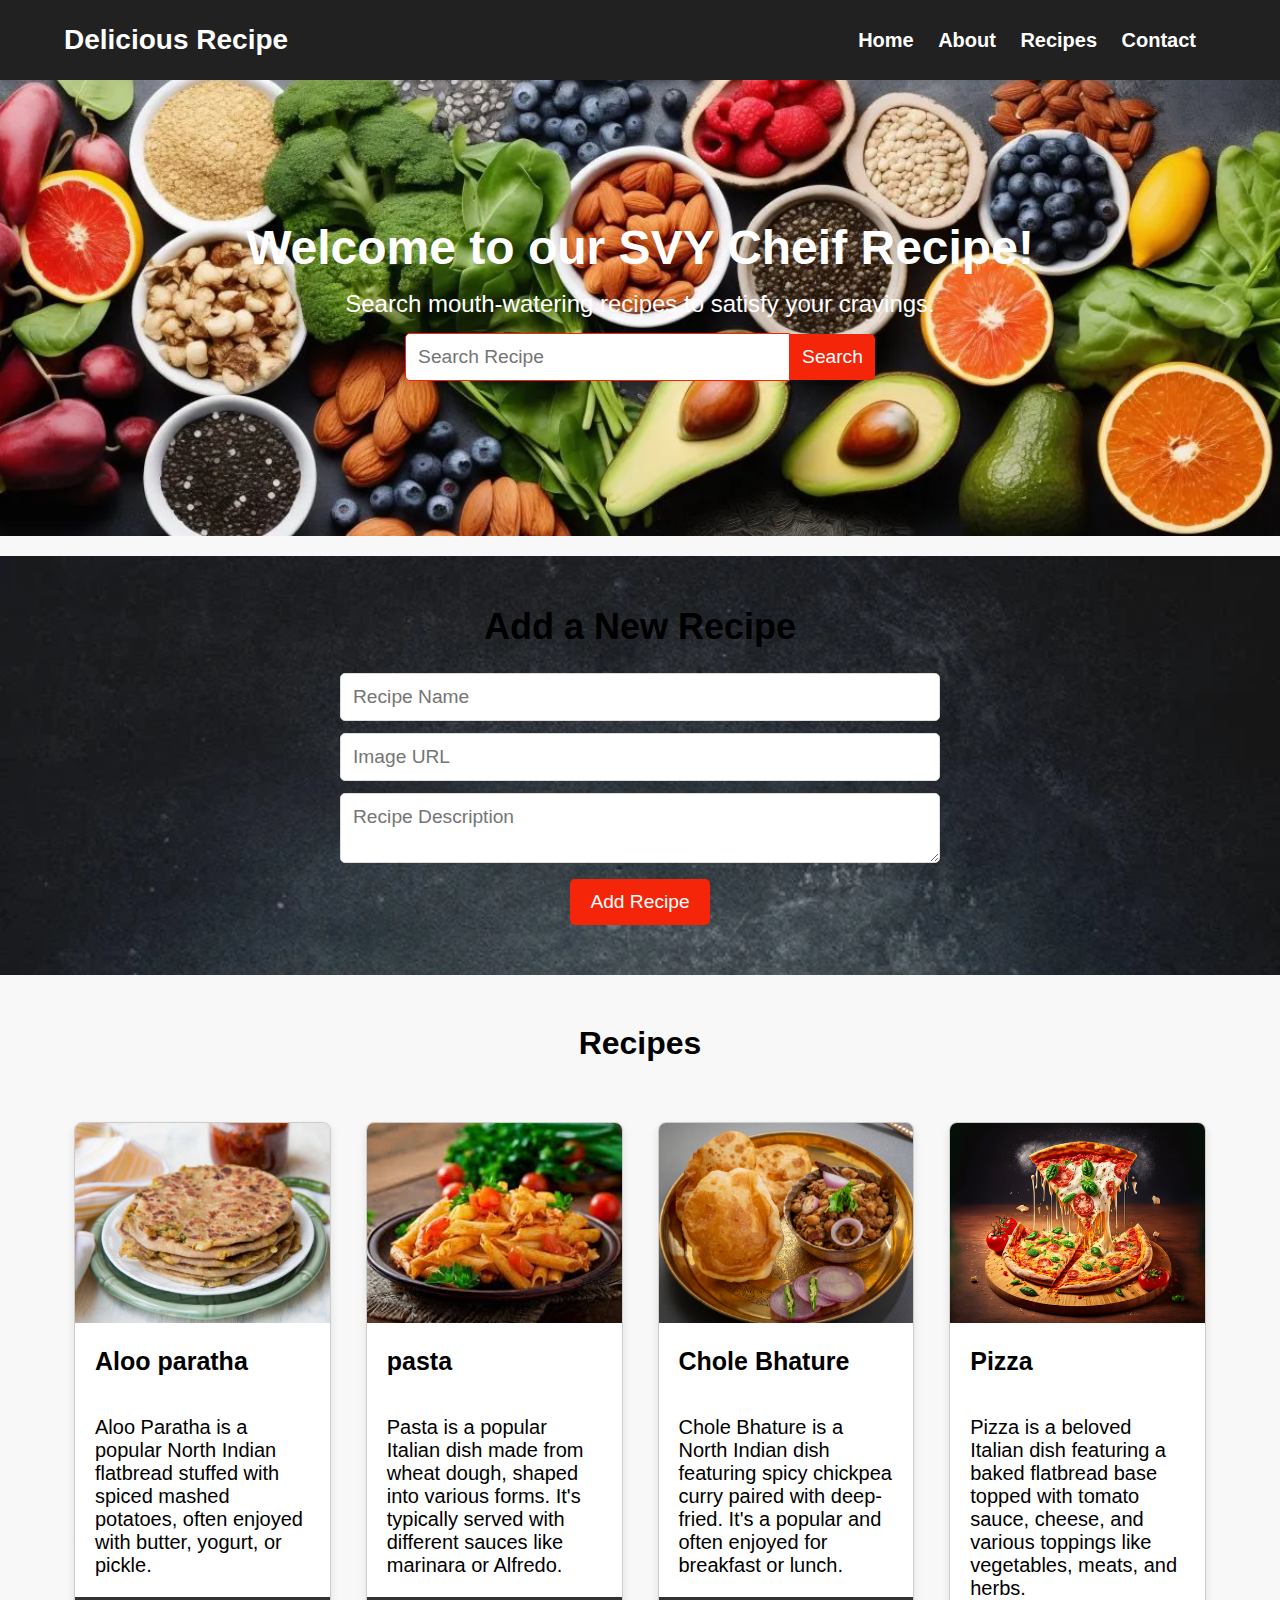
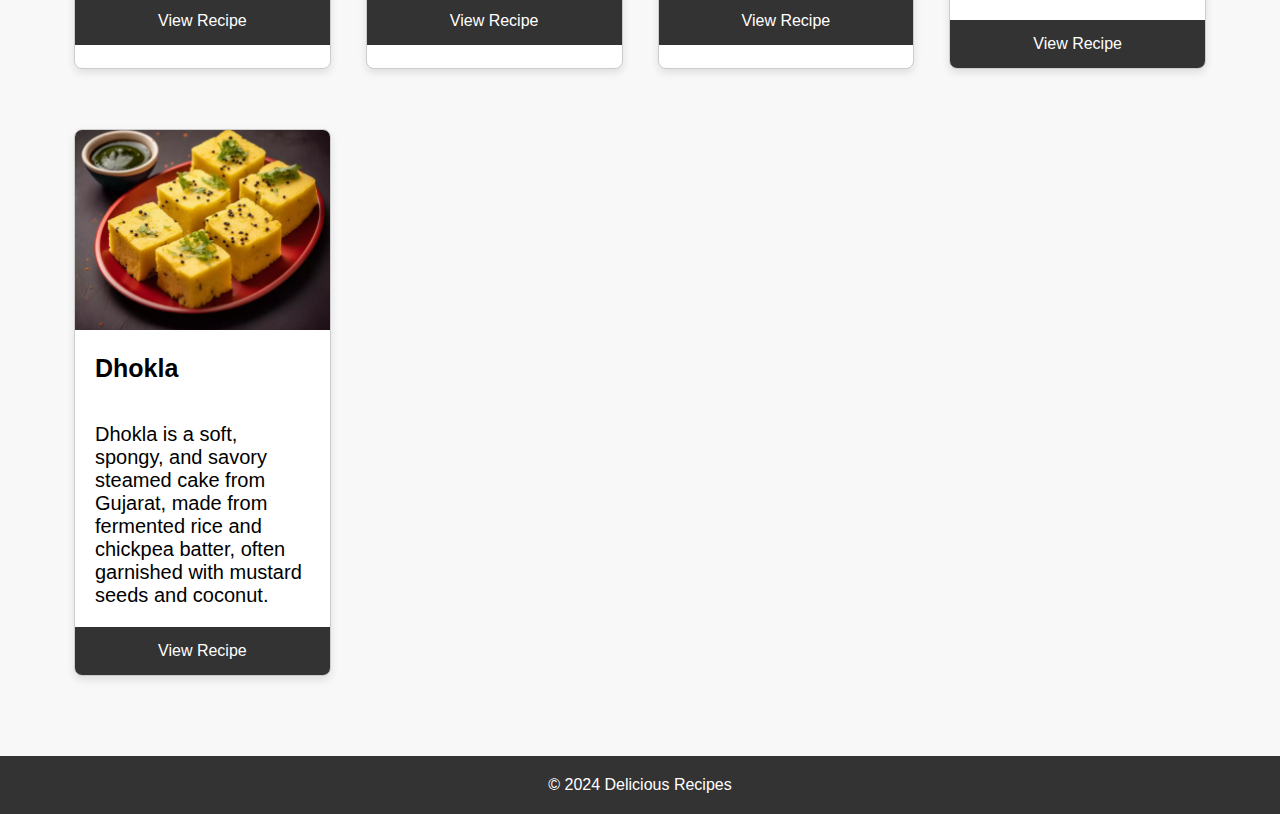
<file: index.html>
<!DOCTYPE html>
<html lang="en">
<head>
    <meta charset="UTF-8">
    <meta name="viewport" content="width=device-width, initial-scale=1.0">
    <link rel="stylesheet" href="index.css ">
    <title>Recipe Book</title>
</head>
<body>
    <header>
        <div class="container">
            <h1 class="logo">Delicious Recipe</h1>
            <nav>
                <div class="q   menu-icon">&#9776;</div>
                <ul class="nav-list">
                    <a href="index.html "><li>Home</li></a>
                    <a href="about.html"><li>About</li></a>
                    <a href="recipe.html"><li>Recipes</li></a>
                    <a href="contect.html"><li>Contact</li></a>
                </ul>
            </nav>    
        </div>
    </header>
    
    <section class="hero">
        <div class="hero-section">
            <h2>Welcome to our SVY Cheif Recipe!</h2>
            <p>Search mouth-watering recipes to satisfy your cravings.</p>
            
            <form action="#" class="search-box">
                <input type="text" id="search-input" placeholder="Search Recipe">
                <button type="button" id="search-button">Search</button>
            </form>
        </div>
    </section>

    <!-- Form to Add New Recipes -->
    <section class="add-recipe">
        <h2>Add a New Recipe</h2>
        <form id="recipe-form">
            <input type="text" id="recipe-name" placeholder="Recipe Name" required>
            <input type="text" id="recipe-image" placeholder="Image URL" required>
            <textarea id="recipe-description" placeholder="Recipe Description" required></textarea>
            <button type="submit">Add Recipe</button>
        </form>
    </section>

    <section class="recipes">
        <h1>Recipes</h1>
        <div class="recipe-section">
            <!-- Existing Recipe Cards -->
            <div class="recipe-card">
                <img src=" c1.jpg " alt="  Aloo paratha">
                <h2>Aloo paratha </h2>
                <p>Aloo Paratha is a popular North Indian flatbread stuffed with spiced mashed potatoes, often enjoyed with butter, yogurt, or pickle. </p>
                <a href=" https://parveenskitchen.com/easy-aloo-paratha-recipe/ ">View Recipe</a>
            </div>

            <div class="recipe-card">
                <img src="c2.jpeg " alt="pasta">
                <h2> pasta</h2>
                <p> Pasta is a popular Italian dish made from wheat dough, shaped into various forms. It's typically served with different sauces like marinara or Alfredo.</p>
                <a href="  https://cookpad.com/in-hi/recipes/13749483-%E0%A4%AA%E0%A4%B8%E0%A4%A4-pasta-recipe-in-hindi">View Recipe</a>
            </div>

            <div class="recipe-card">
                <img src="c3.jpg " alt=" Chole Bhature ">
                <h2>Chole Bhature</h2>
                <p>Chole Bhature is a North Indian dish featuring spicy chickpea curry paired with deep-fried. It's a popular and often enjoyed for breakfast or lunch.
                </p>
                <a href=" https://cookpad.com/in-hi/recipes/8289983-%E0%A4%AA%E0%A4%9C%E0%A4%AC-%E0%A4%9B%E0%A4%B2-%E0%A4%AD%E0%A4%9F%E0%A4%B0-punjabi-chole-bhature-recipe-in-hindi">View Recipe</a>
            </div>

            <div class="recipe-card">
                <img src="c4.jpg " alt="Pizza">
                <h2>Pizza </h2>
                <p> Pizza is a beloved Italian dish featuring a baked flatbread base topped with tomato sauce, cheese, and various toppings like vegetables, meats, and herbs.</p>
                <a href="  https://www.loveandlemons.com/homemade-pizza/ ">View Recipe</a>
            </div>

            <div class="recipe-card">
                <img src=" c5.webp" alt="Dhokla">
                <h2>Dhokla </h2>
                <p>Dhokla is a soft, spongy, and savory steamed cake from Gujarat, made from fermented rice and chickpea batter, often garnished with mustard seeds and coconut.</p>
                <a href="  https://nishamadhulika.com/309-besan-dhokla-recipe.html ">View Recipe</a>
            </div>
        </div>
    </section>

    <footer>
        <div>
            <p>&copy; 2024 Delicious Recipes</p>
        </div>
    </footer>

    <!-- JavaScript Code -->
    <script>
        document.addEventListener('DOMContentLoaded', () => {
            const recipeForm = document.getElementById('recipe-form');
            const recipeSection = document.querySelector('.recipe-section');
            const searchInput = document.getElementById('search-input');
            const searchButton = document.getElementById('search-button');
            const existingRecipes = Array.from(document.querySelectorAll('.recipe-card'));

            // Function to create a new recipe card
            function createRecipeCard(name, image, description) {
                const card = document.createElement('div');
                card.className = 'recipe-card';

                card.innerHTML = `
                    <img src="${image}" alt="${name}">
                    <h2>${name}</h2>
                    <p>${description}</p>
                    <a href="#">View Recipe</a>
                `;

                return card;
            }

            // Event listener to add a new recipe
            recipeForm.addEventListener('submit', (e) => {
                e.preventDefault();
                
                const name = document.getElementById('recipe-name').value;
                const image = document.getElementById('recipe-image').value;
                const description = document.getElementById('recipe-description').value;

                const newCard = createRecipeCard(name, image, description);
                recipeSection.appendChild(newCard);

                // Clear form fields after submission
                recipeForm.reset();
            });

            // Function to filter recipes based on search input
            function filterRecipes() {
                const searchValue = searchInput.value.toLowerCase();
                const recipes = document.querySelectorAll('.recipe-card');

                recipes.forEach(recipe => {
                    const name = recipe.querySelector('h2').textContent.toLowerCase();
                    if (name.includes(searchValue)) {
                        recipe.style.display = 'block';
                    } else {
                        recipe.style.display = 'none';
                    }
                });
            }

            // Event listener for search functionality
            searchButton.addEventListener('click', filterRecipes);
            searchInput.addEventListener('keyup', filterRecipes);
        });
    </script>
</body>
</html>
</file>
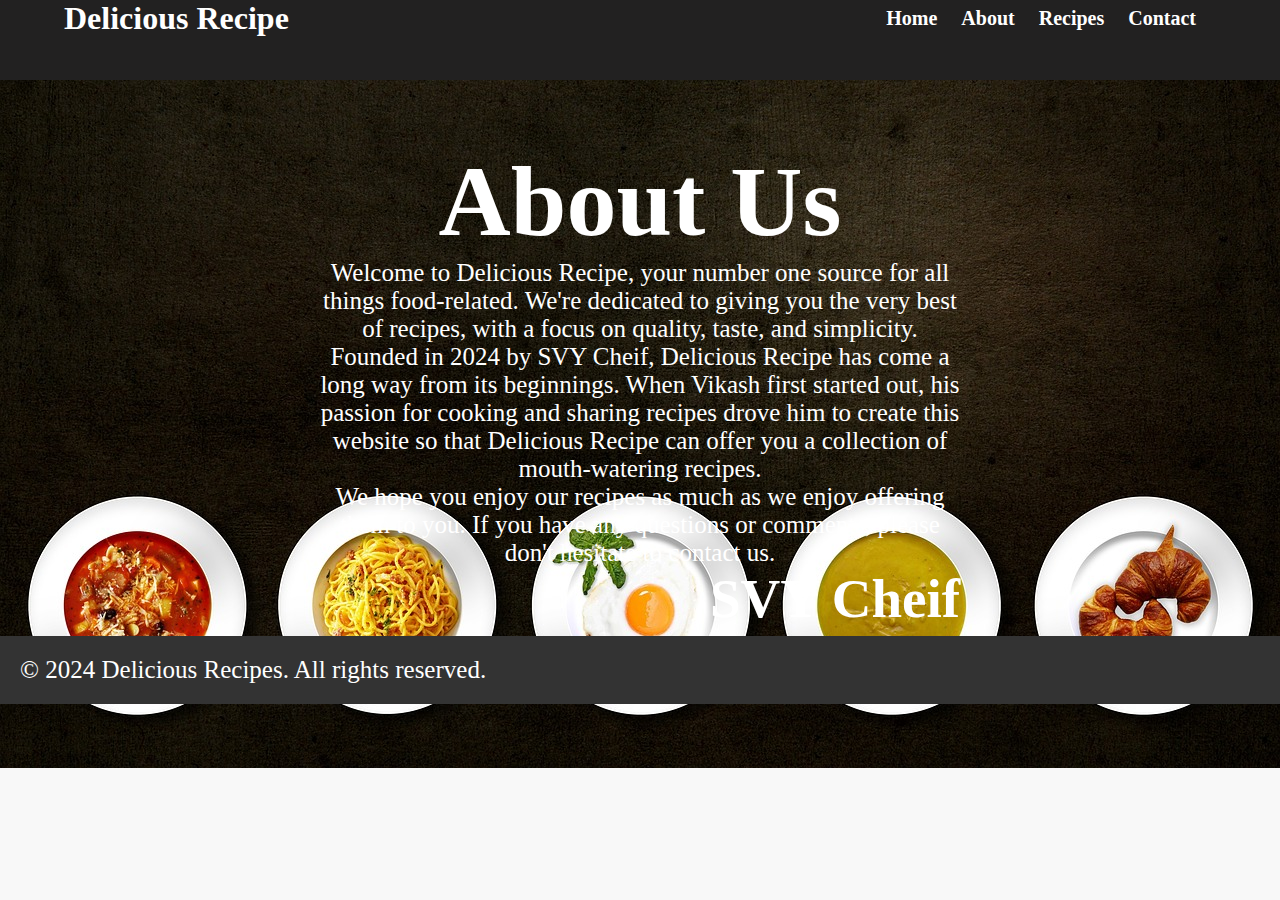
<file: about.html>
<!DOCTYPE html>
<html lang="en">
<head>
    <meta charset="UTF-8">
    <meta name="viewport" content="width=device-width, initial-scale=1.0">
    <link rel="stylesheet" href="about.css">
    <title>About Us - Delicious Recipe</title>
</head>
<body>
    <header>
        <div class="container">
            <h1 class="logo">Delicious Recipe</h1>
            <nav>
                <div class="menu-icon">&#9776;</div>
                <ul class="nav-list">
                    <a href="index.html "><li>Home</li></a>
                    <a href="about.html"><li>About</li></a>
                    <a href="recipe.html"><li>Recipes</li></a>
                    <a href="contect.html"><li>Contact</li></a>

                </ul>
            </nav>
        </div>
    </header>

    <section class="about-us">
        <div class="container1">
            <h2>About Us</h2>
            <p>Welcome to Delicious Recipe, your number one source for all things food-related. We're dedicated to giving you the very best of recipes, with a focus on quality, taste, and simplicity.</p>
            <p>Founded in 2024 by SVY Cheif, Delicious Recipe has come a long way from its beginnings. When Vikash first started out, his passion for cooking and sharing recipes drove him to create this website so that Delicious Recipe can offer you a collection of mouth-watering recipes.</p>
            <p>We hope you enjoy our recipes as much as we enjoy offering them to you. If you have any questions or comments, please don't hesitate to contact us.</p>
            <p class="sing"><strong> SVY Cheif </strong></p>
        </div>
    </section>

    <footer>
        <div>
            <p>&copy; 2024 Delicious Recipes. All rights reserved.</p>
        </div>
    </footer>
</body>
</html>
</file>
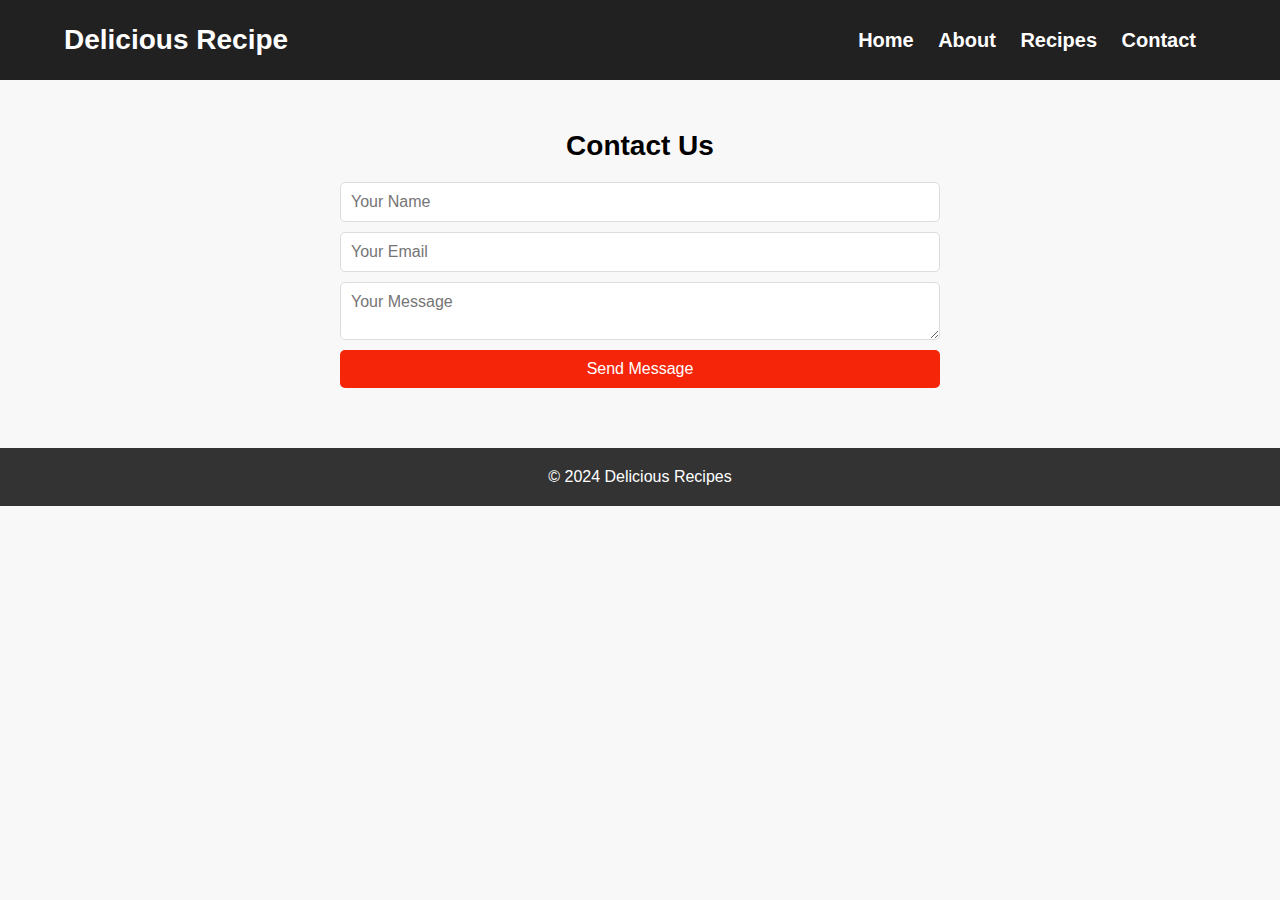
<file: contect.html>
<!DOCTYPE html>
<html lang="en">
<head>
    <meta charset="UTF-8">
    <meta name="viewport" content="width=device-width, initial-scale=1.0">
    <link rel="stylesheet" href=" index.css ">
    <title>Contact Us</title>
</head>
<body>
    <header>
        <div class="container">
            <h1 class="logo">Delicious Recipe</h1>
            <nav>
                <div class="menu-icon">&#9776;</div>
                <ul class="nav-list">
                    <li><a href="index.html">Home</a></li>
                    <li><a href="about.html">About</a></li>
                    <li><a href="recipe.html">Recipes</a></li>
                    <li><a href="contact.html">Contact</a></li>
                </ul>
            </nav>    
        </div>
    </header>

    <section class="contact-form">
        <h2>Contact Us</h2>
        <form id="contact-form" method="post" action="https://docs.google.com/spreadsheets/d/1HfXY-cvNGMTCY3MMtE9W0zX9o1uunj8OUof16r9gi0U/edit?gid=0#gid=0">
            <input type="text" id="name" name="name" placeholder="Your Name" required>
            <input type="email" id="email" name="email" placeholder="Your Email" required>
            <textarea id="message" name="message" placeholder="Your Message" required></textarea>
            <button type="submit">Send Message</button>
            <p id="form-response"></p>
        </form>
    </section>

    <footer>
        <div>
            <p>&copy; 2024 Delicious Recipes</p>
        </div>
    </footer>

    <script>
        document.getElementById('contact-form').addEventListener('submit', function(event) {
            event.preventDefault();

            // Form values
            var name = document.getElementById('name').value;
            var email = document.getElementById('email').value;
            var message = document.getElementById('message').value;

            // Google Apps Script URL
            var scriptURL = 'https://docs.google.com/spreadsheets/d/1HfXY-cvNGMTCY3MMtE9W0zX9o1uunj8OUof16r9gi0U/edit?gid=0#gid=0';

            // Form data to send
            var formData = new FormData();
            formData.append('name', name);
            formData.append('email', email);
            formData.append('message', message);

            // Fetch API to send data to Google Sheets
            fetch(scriptURL, { method: 'POST', body: formData })
                .then(response => response.text())
                .then(result => {
                    document.getElementById('form-response').innerText = 'Message sent successfully!';
                    document.getElementById('contact-form').reset();
                })
                .catch(error => {
                    document.getElementById('form-response').innerText = 'There was an error!';
                });
        });

        function doPost(e) {
  var sheet = SpreadsheetApp.openById("1HfXY-cvNGMTCY3MMtE9W0zX9o1uunj8OUof16r9gi0U").getSheetByName("Sheet1");
  
  // Extract data from the POST request
  var name = e.parameter.name;
  var email = e.parameter.email;
  var message = e.parameter.message;
  
  // Append the data to the sheet
  sheet.appendRow([name, email, message]);
  
  return ContentService.createTextOutput('Success');
}

    </script>
</body>
</html>
</file>
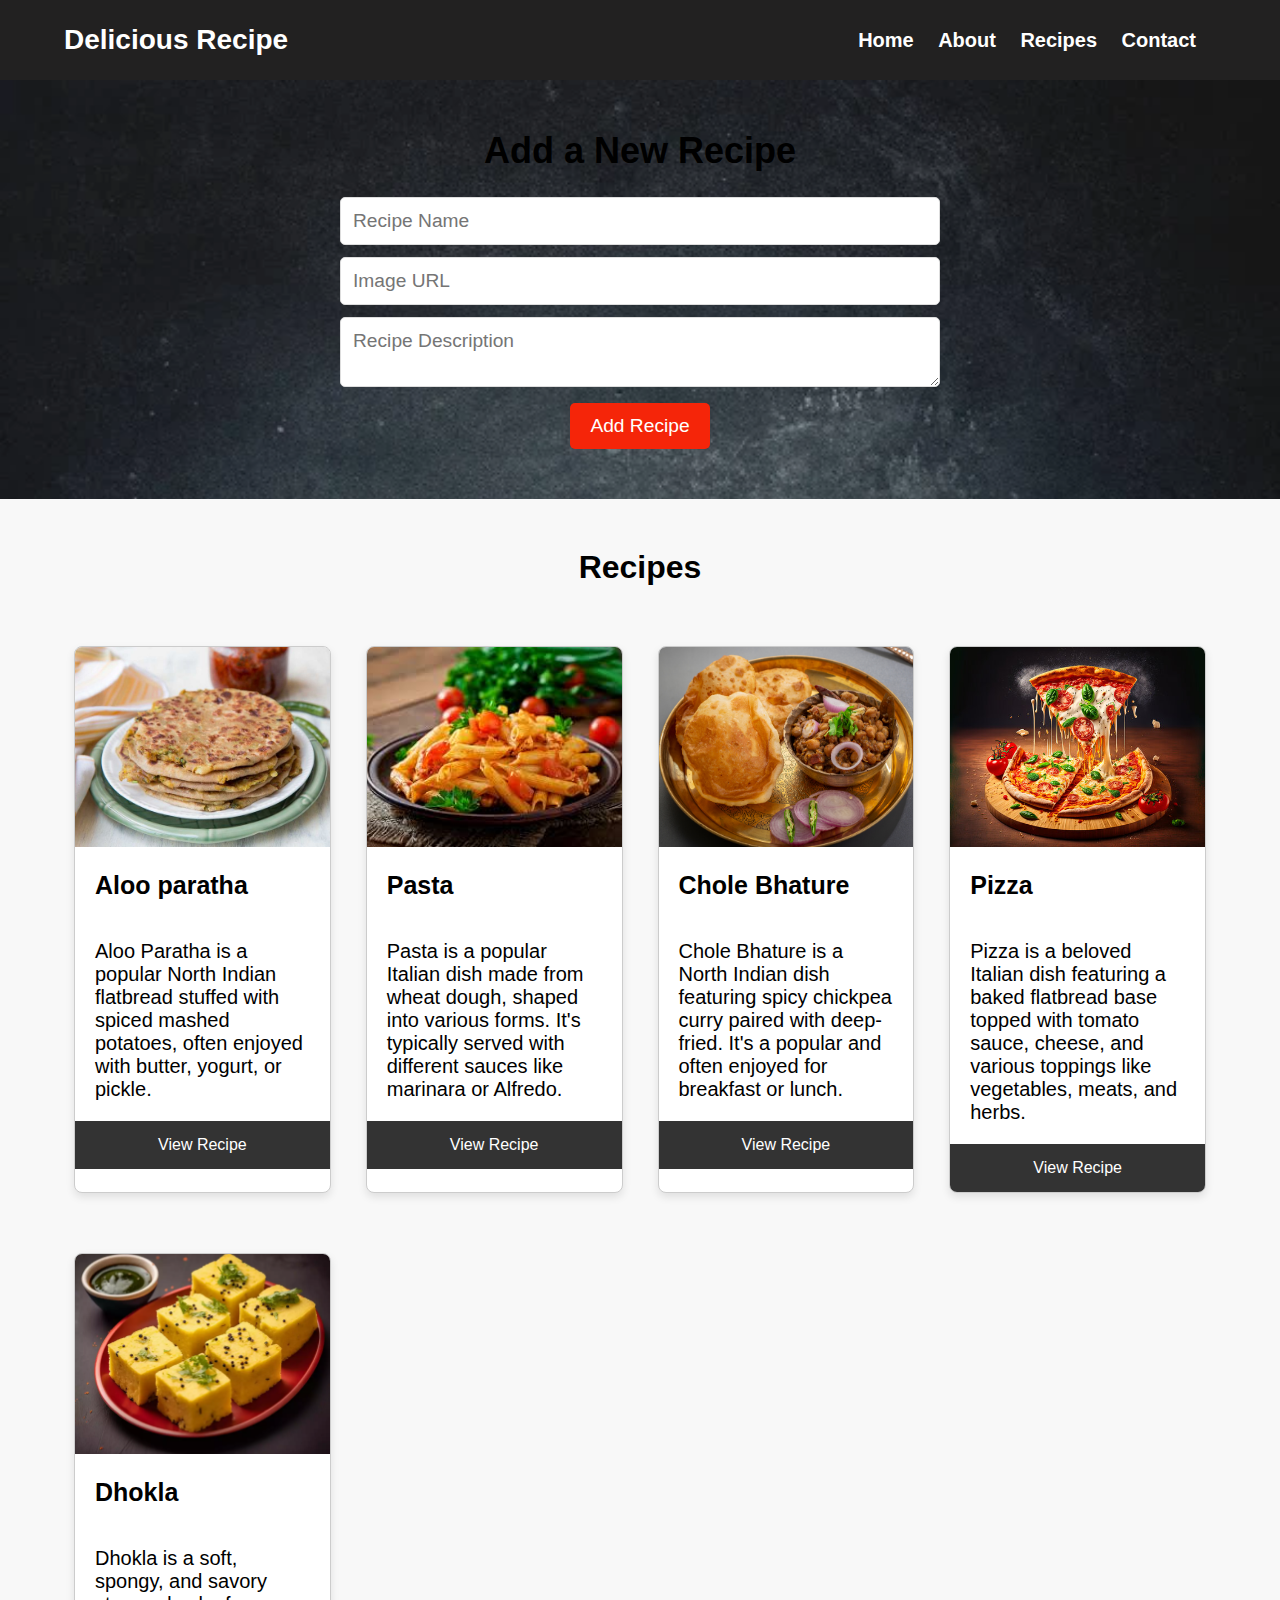
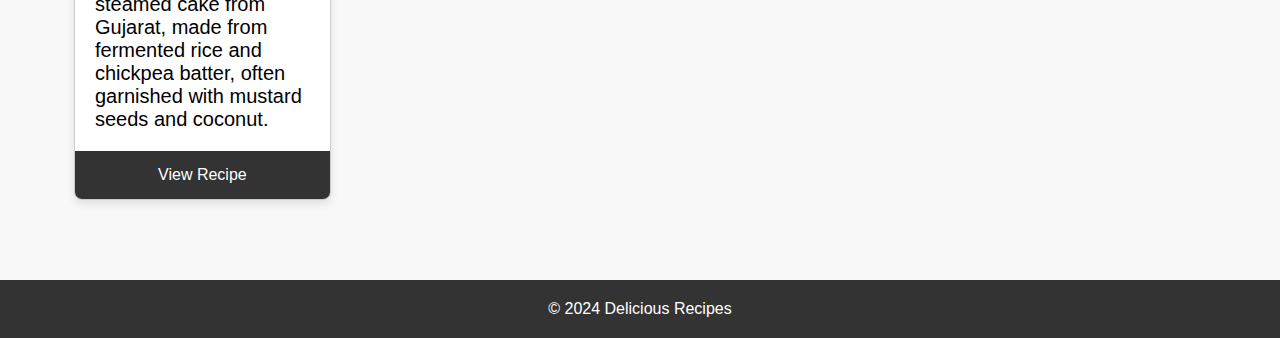
<file: recipe.html>
<!DOCTYPE html>
<html lang="en">
<head>
    <meta charset="UTF-8">
    <meta name="viewport" content="width=device-width, initial-scale=1.0">
    <title>Document</title>
    <link rel="stylesheet" href="index.css">
</head>
<body>
    <header>
        <div class="container">
            <h1 class="logo">Delicious Recipe</h1>
            <nav>
                <div class="menu-icon">&#9776;</div>
                <ul class="nav-list">
                    <a href="index.html"><li>Home</li></a>
                    <a href="about.html"><li>About</li></a>
                    <a href="recipe.html"><li>Recipes</li></a>
                    <a href="contect.html"><li>Contact</li></a>
                </ul>
            </nav>    
        </div>
    </header>

    <section class="add-recipe">
        <h2>Add a New Recipe</h2>
        <form id="recipe-form">
            <input type="text" id="recipe-name" placeholder="Recipe Name" required>
            <input type="text" id="recipe-image" placeholder="Image URL" required>
            <textarea id="recipe-description" placeholder="Recipe Description" required></textarea>
            <button type="submit">Add Recipe</button>
        </form>
    </section>

    <section class="recipes">
        <h1>Recipes</h1>
        <div class="recipe-section">
            <!-- Existing Recipe Cards -->
            <div class="recipe-card">
                <img src="c1.jpg " alt=" Aloo paratha">
                <h2> Aloo paratha</h2>
                <p>Aloo Paratha is a popular North Indian flatbread stuffed with spiced mashed potatoes, often enjoyed with butter, yogurt, or pickle.</p>
                <a href=" https://parveenskitchen.com/easy-aloo-paratha-recipe/ ">View Recipe</a>
            </div>

            <div class="recipe-card">
                <img src="c2.jpeg " alt="pasta ">
                <h2>Pasta</h2>
                <p> Pasta is a popular Italian dish made from wheat dough, shaped into various forms. It's typically served with different sauces like marinara or Alfredo. </p>
                <a href=" https://cookpad.com/in-hi/recipes/13749483-%E0%A4%AA%E0%A4%B8%E0%A4%A4-pasta-recipe-in-hindi">View Recipe</a>
            </div>

            <div class="recipe-card">
                <img src=" c3.jpg" alt="Chole Bhature">
                <h2>Chole Bhature</h2>
                <p> Chole Bhature is a North Indian dish featuring spicy chickpea curry paired with deep-fried. It's a popular and often enjoyed for breakfast or lunch.
                </p>
                <a href="https://cookpad.com/in-hi/recipes/8289983-%E0%A4%AA%E0%A4%9C%E0%A4%AC-%E0%A4%9B%E0%A4%B2-%E0%A4%AD%E0%A4%9F%E0%A4%B0-punjabi-chole-bhature-recipe-in-hindi">View Recipe</a>
            </div>

            <div class="recipe-card">
                <img src="c4.jpg " alt="Pizza ">
                <h2>Pizza </h2>
                <p>Pizza is a beloved Italian dish featuring a baked flatbread base topped with tomato sauce, cheese, and various toppings like vegetables, meats, and herbs. </p>
                <a href=" https://www.loveandlemons.com/homemade-pizza/ ">View Recipe</a>
            </div>

            <div class="recipe-card">
                <img src=" c5.webp " alt="Dhokla ">
                <h2> Dhokla</h2>
                <p>Dhokla is a soft, spongy, and savory steamed cake from Gujarat, made from fermented rice and chickpea batter, often garnished with mustard seeds and coconut.</p>
                <a href=" https://nishamadhulika.com/309-besan-dhokla-recipe.html ">View Recipe</a>
            </div>
        </div>
    </section>

    <footer>
        <div>
            <p>&copy; 2024 Delicious Recipes</p>
        </div>
    </footer>

    <!-- JavaScript Code -->
    <script>
        document.addEventListener('DOMContentLoaded', () => {
            const recipeForm = document.getElementById('recipe-form');
            const recipeSection = document.querySelector('.recipe-section'); //finds the first element matching a CSS selector.
            const searchInput = document.getElementById('search-input');
            const searchButton = document.getElementById('search-button');
            const existingRecipes = Array.from(document.querySelectorAll('.recipe-card'));//Creates an array from existing recipe cards in the document.

            // Function to create a new recipe card
            function createRecipeCard(name, image, description) {
                const card = document.createElement('div');
                card.className = 'recipe-card';

                card.innerHTML = `
                    <img src="${image}" alt="${name}">  {This line adds an image to the card.}
                    <h2>${name}</h2>
                    <p>${description}</p>
                    <a href="#">View Recipe</a>
                `;//Sets the HTML content of the card, including an image, title, description, and a link.


                return card;
            }

            // Event listener to add a new recipe
            recipeForm.addEventListener('submit', (e) => {
                e.preventDefault();
                
                const name = document.getElementById('recipe-name').value;
                const image = document.getElementById('recipe-image').value;
                const description = document.getElementById('recipe-description').value;

                const newCard = createRecipeCard(name, image, description);
                recipeSection.appendChild(newCard);

                // Clear form fields after submission
                recipeForm.reset();
            });

            // Function to filter recipes based on search input
            function filterRecipes() {
                const searchValue = searchInput.value.toLowerCase();
                const recipes = document.querySelectorAll('.recipe-card');

                recipes.forEach(recipe => {
                    const name = recipe.querySelector('h2').textContent.toLowerCase();
                    if (name.includes(searchValue)) {
                        recipe.style.display = 'block';
                    } else {
                        recipe.style.display = 'none';
                    }
                });
            }

            // Event listener for search functionality
            searchButton.addEventListener('click', filterRecipes);
            searchInput.addEventListener('keyup', filterRecipes);
        });
    </script>
</body>
</html>
</file>
<file: index.css>
/* General Styles */
* {
    margin: 0;
    padding: 0;
    box-sizing: border-box;
    font-family: sans-serif;
}

body {
    width: 100%;
    min-height: 100vh;
    background: #f8f8f8;
}

header {
    height: 80px; /* Increased height */
    width: 100%;
    background: #222121;
    color: #fff;
    display: flex;
    align-items: center;
}

.container {
    width: 90%;
    margin: 0 auto;
    display: flex;
    align-items: center;
    justify-content: space-between;
}

.nav-list {
    display: none;
}

a{
    text-decoration: none;
    color: #fff;
}

nav ul li {
    list-style: none;
    display: inline;
    margin-right: 20px;
    font-weight: 550;
    font-size: 20px; /* Increased font size */
}

.logo {
    font-size: 28px; /* Increased font size */
}

/* Hero Section */
.hero {
    width: 100%;
    height: auto;
    background-image: url('background1.webp');
    background-repeat: no-repeat;
    background-size: cover;
    background-position: center;
    color: #fff;
    text-align: center;
    padding: 140px 0;
    margin-bottom: 20px;
}

.hero h2 {
    font-size: 48px; /* Increased font size */
    margin-bottom: 15px; /* Adjusted margin */
}

.hero p {
    font-size: 24px; /* Increased font size */
    margin-bottom: 15px; /* Adjusted margin */
}

.search-box {
    max-width: 550px;
    margin: 15px auto;
    display: flex;
    align-items: center;
    justify-content: center;
}

.search-box input {
    width: 70%;
    padding: 12px; /* Adjusted padding */
    outline: none;
    border: 0;
    border-radius: 5px 0 0 5px;
    font-size: 1.2rem; /* Increased font size */
    border: 1px solid rgb(245, 37, 9);
}

.search-box button {
    padding: 12px; /* Adjusted padding */
    outline: none;
    border: 0;
    border-radius: 0px 5px 5px 0px;
    font-size: 1.2rem; /* Increased font size */
    background: rgb(245, 37, 9);
    color: #fff;
    cursor: pointer;
}

/* Add Recipe Section */
.add-recipe {
    padding: 50px 0;
    text-align: center;
    background-image: url('back1.jpg');
    background-repeat: no-repeat;
    background-size: cover;
}

.add-recipe h2 {
    font-size: 36px; /* Increased font size */
    margin-bottom: 25px; /* Adjusted margin */
}

.add-recipe form {
    max-width: 600px;
    margin: 0 auto;
}

.add-recipe input,
.add-recipe textarea {
    width: 100%;
    padding: 12px; /* Adjusted padding */
    margin-bottom: 12px; /* Adjusted margin */
    border: 1px solid #ddd;
    border-radius: 5px;
    font-size: 1.2rem; /* Increased font size */
}

.add-recipe button {
    padding: 12px 20px;
    border: none;
    border-radius: 5px;
    background: rgb(245, 37, 9);
    color: #fff;
    font-size: 1.2rem; /* Increased font size */
    cursor: pointer;
}

/* Recipes Section */
.recipes {
    padding: 50px 0;
}

.recipes h1 {
    text-align: center;
    margin-bottom: 30px;
    font-size: 32px; /* Increased font size */
}

.recipe-section {
    width: 90%;
    margin: 0 auto;
    display: grid;
    grid-template-columns: repeat(auto-fit, minmax(250px, 1fr));
    column-gap: 15px; /* Adjusted gap */
}

.recipe-card {
    background: #fff;
    margin: 30px 10px;
    border-radius: 8px;
    border: 1px solid #ccc;
    overflow: hidden;
    box-shadow: 0 4px 8px rgba(0, 0, 0, 0.1);
    transition: transform 0.3s ease-in-out;
    
}

.recipe-card:hover {
    transform: translateY(-10px);
}

.recipe-card img {
    width: 100%;
    height: 200px;
    object-fit: cover;
}

.recipe-card h2 {
    font-size: 25px; /* Increased font size */
    padding: 20px;
}

.recipe-card p {
    font-size: 20px; /* Increased font size */
    padding: 20px;
    
}

.recipe-card a {
    display: block;
    justify-content: baseline;
    text-align: center;
    text-decoration: none;
    background: #333;
    color: #fff;
    padding: 15px;
    cursor: pointer;
    /* justify-items: ; */
}

/* Footer */
footer {
    background: #333;
    padding: 20px 0;
    color: #fff;
    text-align: center;
}

.menu-icon {
    font-size: 24px;
    padding: 20px;
    text-align: right;
    cursor: pointer;
    display: block;
}

@media only screen and (min-width: 768px) {
    .menu-icon {
        display: none;
    }

    .nav-list {
        display: block;
    }
}

@media only screen and (max-width: 768px) {
    .hero h2 {
        font-size: 36px; /* Adjusted font size */
    }
    
    .hero p {
        font-size: 20px; /* Adjusted font size */
    }
}

.contact-form {
    padding: 50px 0;
    text-align: center;
}

.contact-form h2 {
    font-size: 28px;
    margin-bottom: 20px;
}

.contact-form form {
    max-width: 600px;
    margin: 0 auto;
    display: flex;
    flex-direction: column;
}

.contact-form input,
.contact-form textarea {
    width: 100%;
    padding: 10px;
    margin-bottom: 10px;
    border: 1px solid #ddd;
    border-radius: 5px;
    font-size: 1rem;
}

.contact-form button {
    padding: 10px 20px;
    border: none;
    border-radius: 5px;
    background: rgb(245, 37, 9);
    color: #fff;
    font-size: 1rem;
    cursor: pointer;
}

#form-response {
    margin-top: 10px;
    font-size: 1rem;
}
</file>
<file: about.css>
*{
    padding: 0;
    margin: 0;
    box-sizing: border-box;
}

body{
    width: 100%;
    min-width: 100vh;
    background: #f8f8f8;   
    background-image: url('background 3.jpg ');
    background-repeat: no-repeat;
    background-size: cover;
    

}

header {
    height: 80px; /* Increased height */
    width: 100%;
    background: #222121;
    color: #fff;
}

.container {
    width: 90%;
    margin: 0 auto;
    display: flex;
    align-items: center;
    justify-content: space-between;
    
}


.container1 {
    width: 50%;
    height:300px;
    margin-top: 5%;
    margin-left: 25%;
    margin-right: 25%;
    margin-bottom: 15%;
    /* border: 2px solid #222121; */
}

.nav-list {
    display: none;
}

a{
   width: 90%;
   margin: 0 auto;
    align-items: center;
    text-decoration: none;
    justify-content: space-between;
    color: #fff;
   
}

nav ul li {
    list-style: none;
    display: inline;
    margin-right: 20px;
    font-weight: 550;
    font-size: 20px; /* Increased font size */
}


h2{
    text-align: center;
    font-size: 100px;
    color: #fff;
    
    
}

p{
    text-align: center;
    font-size: 25px;
    color: #fff;
}

.sing{
    text-align: right;
    font-size: 55px;
    color: #fff;
    
}

footer{
    background: #333;
    padding: 20px;;
    color: #fff;
    text-align: center;
    justify-items: baseline;
   
}


@media only screen and (min-width: 768px) {
    .menu-icon {
        display: none;
    }

    .nav-list {
        display: block;
    }
}
</file>
